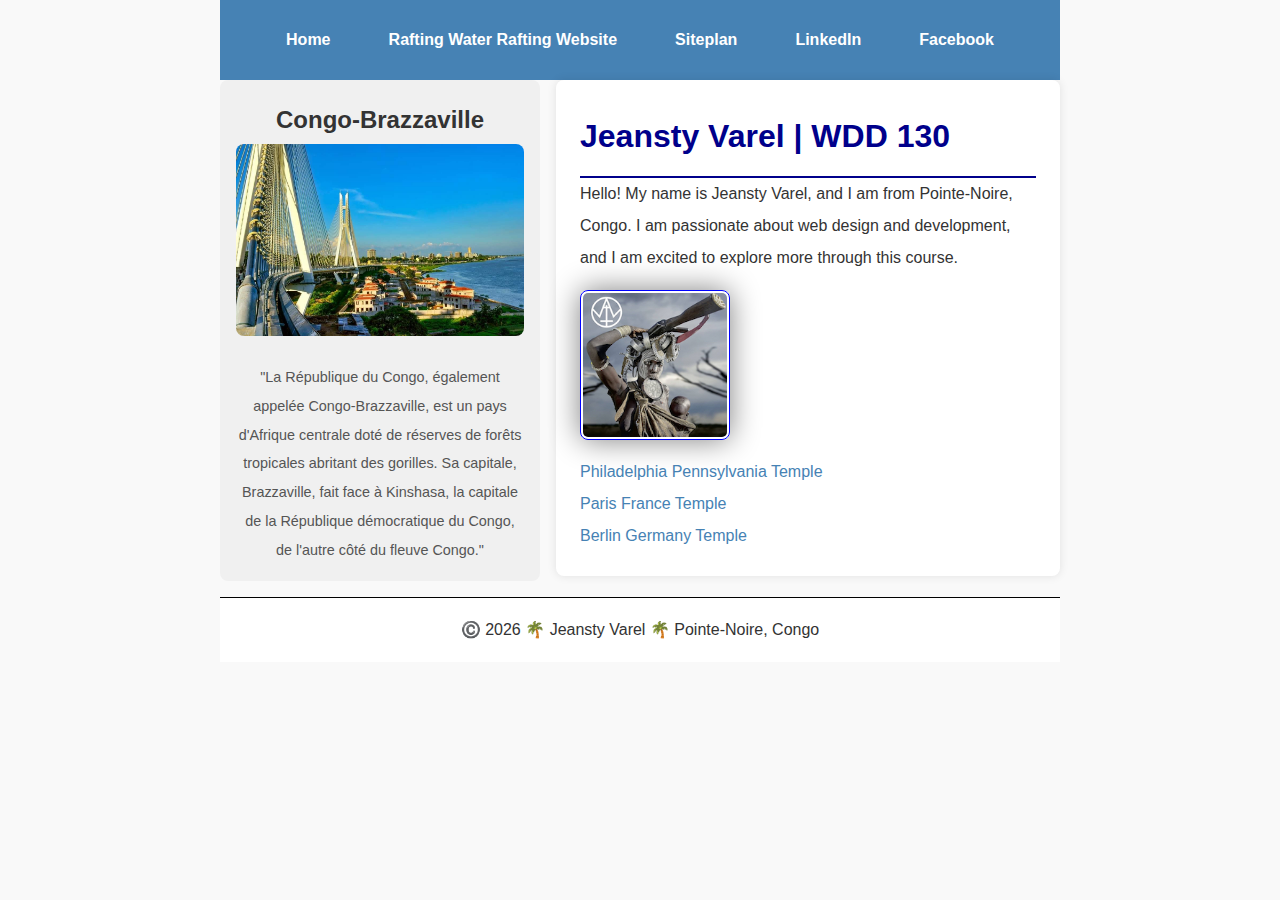
<file: index.html>
<!DOCTYPE html>
<html lang="en">
<head>
    <meta charset="UTF-8">
    <meta name="viewport" content="width=device-width, initial-scale=1.0">
    <meta name="description" content="Jeansty Varel's WDD 130 course homepage.">
    <meta name="author" content="Jeansty Varel">
    <title>Jeansty Varel | WDD 130</title>
    <link rel="stylesheet" href="styles/styles.css">
</head>
<body>
    <header>
        <nav>
            <a href="#">Home</a>
            <a href="wwr/index.html">Rafting Water Rafting Website</a>
            <a href="wwr/site_plan_rafting.html">Siteplan</a>
            <a href="https://www.linkedin.com/" target="_blank">LinkedIn</a>
            <a href="https://www.facebook.com/" target="_blank">Facebook</a>
        </nav>
    </header>

    <div class="grid">
        <aside>
            <h2>Congo-Brazzaville</h2>
            <img src="images/congo.jpg" alt="Congo-Brazzaville landscape">
            <p>"La République du Congo, également appelée Congo-Brazzaville, est un pays d'Afrique centrale doté de réserves de forêts tropicales abritant des gorilles. Sa capitale, Brazzaville, fait face à Kinshasa, la capitale de la République démocratique du Congo, de l'autre côté du fleuve Congo."</p>
        </aside>
        <main>
            <h1>Jeansty Varel | WDD 130</h1>
            <p>Hello! My name is Jeansty Varel, and I am from Pointe-Noire, Congo. I am passionate about web design and development, and I am excited to explore more through this course.</p>
            <img src="images/profile.jpg" alt="Profile picture of Jeansty Varel">
            <ul>
                <li><a href="#">Philadelphia Pennsylvania Temple</a></li>
                <li><a href="#">Paris France Temple</a></li>
                <li><a href="#">Berlin Germany Temple</a></li>
            </ul>            
        </main>
    </div>

    <footer>
        <p>©️ <span id="year"></span> 🌴 Jeansty Varel 🌴 Pointe-Noire, Congo</p>
        <script>
            document.getElementById("year").textContent = new Date().getFullYear();
        </script>
    </footer>
</body>
</html>
</file>
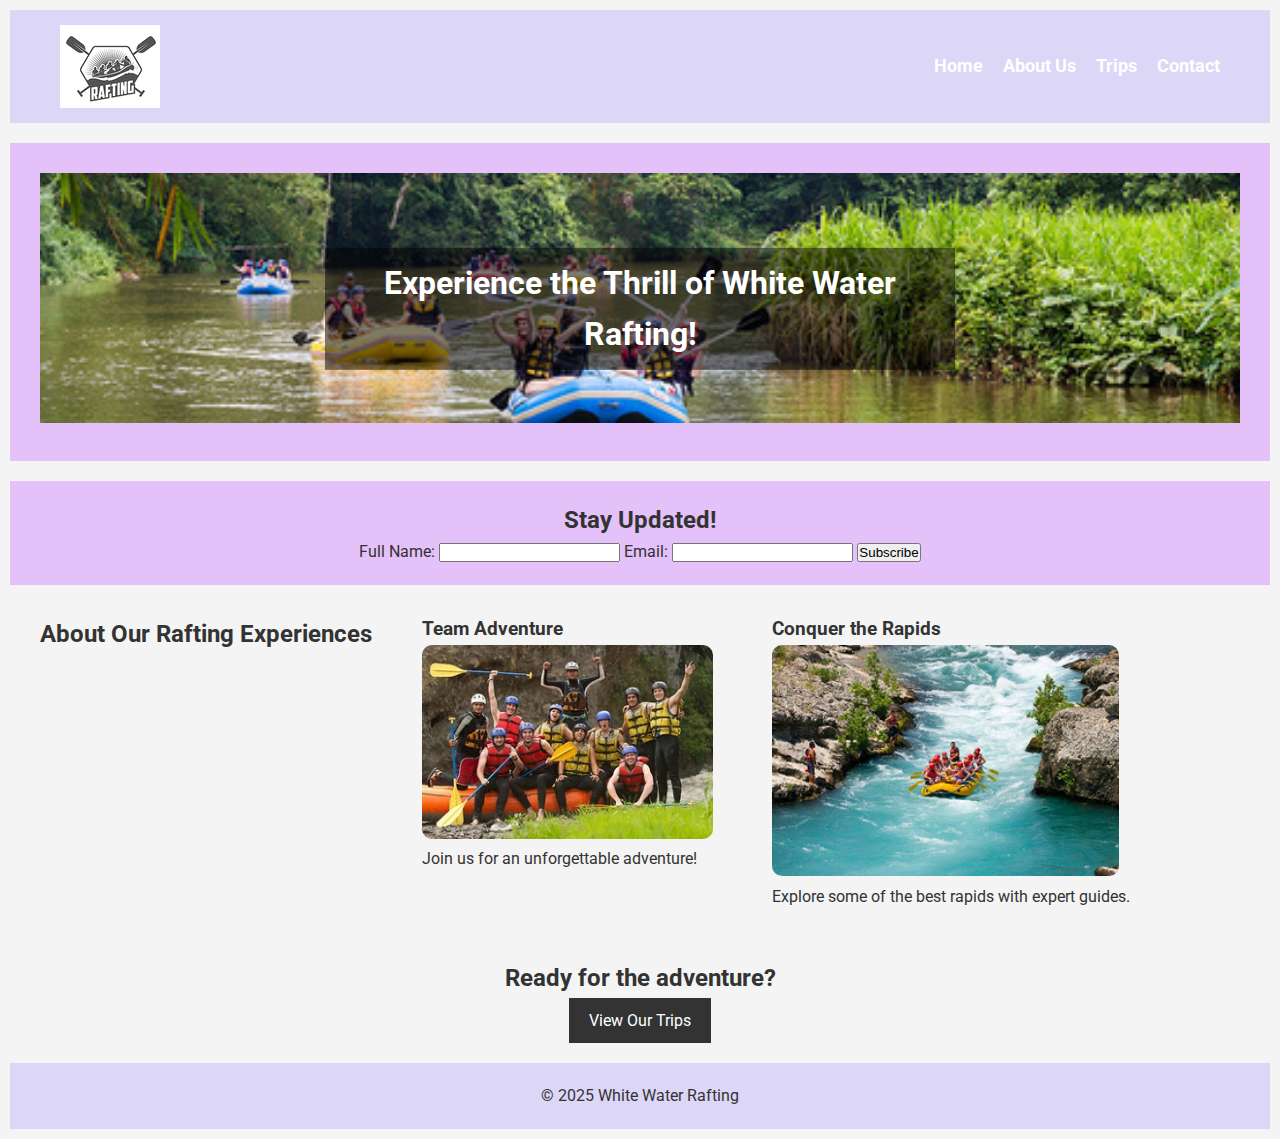
<file: wwr/index.html>
<!DOCTYPE html>
<html lang="en">
<head>
    <meta charset="UTF-8">
    <meta name="viewport" content="width=device-width, initial-scale=1.0">
    <meta http-equiv="X-UA-Compatible" content="ie=edge">
    <meta name="description" content="Learn about White Water Rafting's mission, history, and adventures. Discover why our rafting company is the best choice for thrilling river excursions.">
    <meta name="author" content="Jeansty Varel">
    <title>About Us - White Water Rafting</title>

    <!-- Google Fonts -->
    <link rel="preconnect" href="https://fonts.googleapis.com">
    <link rel="preconnect" href="https://fonts.gstatic.com" crossorigin>
    <link href="https://fonts.googleapis.com/css2?family=Merriweather:wght@400;700;900&family=Roboto:wght@400;700&display=swap" rel="stylesheet">

    <!-- Link to CSS -->
    <link rel="stylesheet" href="styles/rafting.css">
</head>
<body>
    
    <header>
    <div class="header-container">
        <img src="images/logo.png" alt="Rafting Company Logo" class="logo">
        <nav>
            <ul class="nav-list">
                <li><a href="index.html">Home</a></li>
                <li><a href="about.html">About Us</a></li>
                <li><a href="trips.html">Trips</a></li>
                <li><a href="contact.html">Contact</a></li>
            </ul>
        </nav>
    </div>
</header>

<main>
    <section class="hero">
        <img src="images/hero-home.jpeg" alt="Rafting Adventure">
        <h1>Experience the Thrill of White Water Rafting!</h1>
    </section>

    <section class="newsletter">
        <h2>Stay Updated!</h2>
        <form>
            <label for="name">Full Name:</label>
            <input type="text" id="name" required>
            
            <label for="email">Email:</label>
            <input type="email" id="email" required>
            
            <button type="submit">Subscribe</button>
        </form>
    </section>

    <section class="about-rafting grid-layout">
        <h2>About Our Rafting Experiences</h2>
        <article>
            <h3>Team Adventure</h3>
            <img src="images/rafting1.jpeg" alt="Rafting team">
            <p>Join us for an unforgettable adventure!</p>
        </article>
        <article>
            <h3>Conquer the Rapids</h3>
            <img src="images/rafting2.jpeg" alt="Exciting Rapids">
            <p>Explore some of the best rapids with expert guides.</p>
        </article>
    </section>

    <section class="cta">
        <h2>Ready for the adventure?</h2>
        <a href="trips.html" class="cta-button">View Our Trips</a>
    </section>
</main>

<footer>
    <p>&copy; 2025 White Water Rafting</p>
</footer>
</html>
</file>
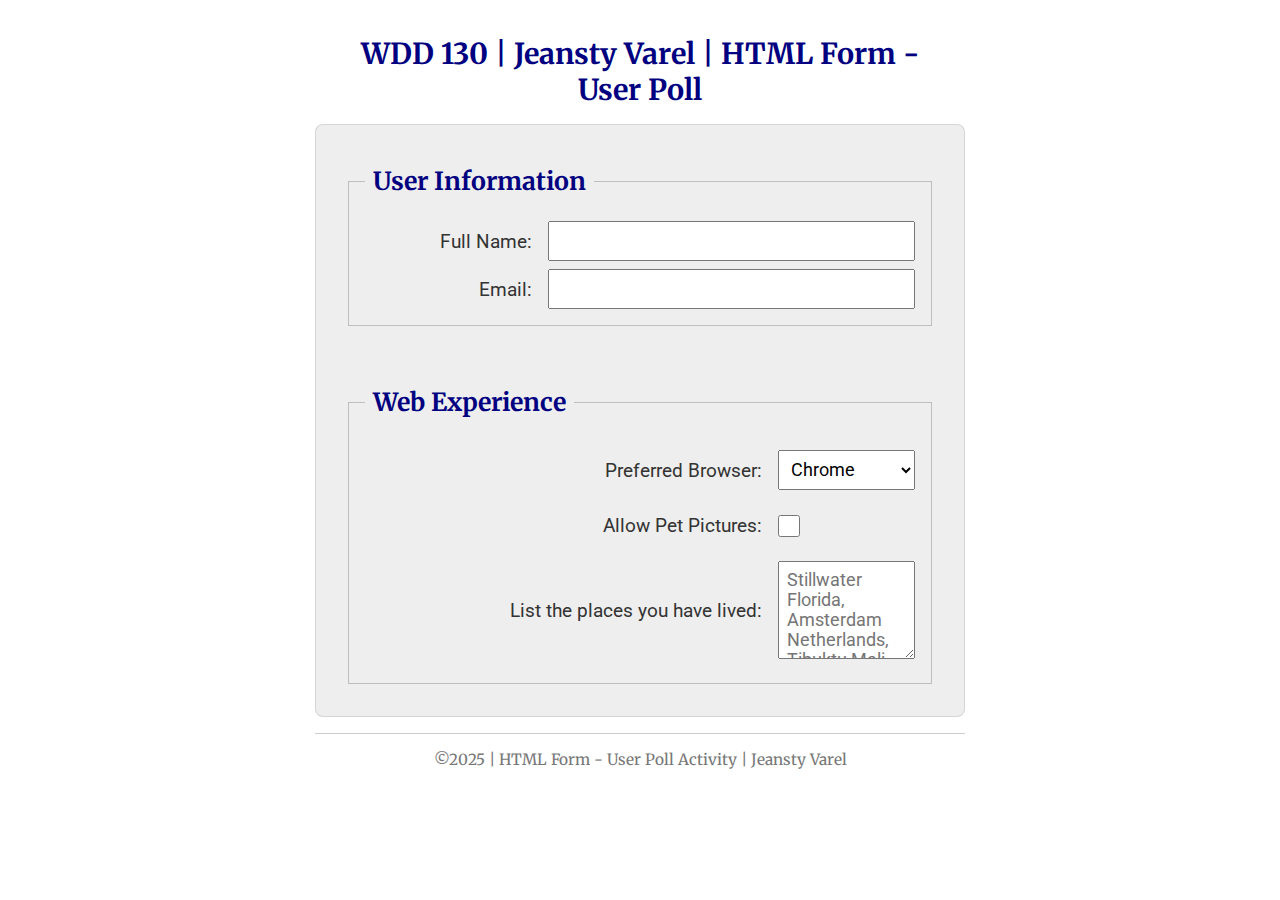
<file: week05/poll-form.html>
<!DOCTYPE html>
<html lang="en-us">
<head>
  <meta charset="utf-8">
  <meta name="viewport" content="width=device-width, initial-scale=1">
  <title>WDD 130 | HTML Form - User Poll</title>
  <!-- Add Google Fonts link in head -->
  <link rel="preconnect" href="https://fonts.googleapis.com">
  <link rel="preconnect" href="https://fonts.gstatic.com" crossorigin>
  <link href="https://fonts.googleapis.com/css2?family=Merriweather:wght@400;700&family=Roboto:wght@400;700&display=swap" rel="stylesheet">
  <link rel="stylesheet" href="styles/poll-form.css">
</head>
<body>
<header>
  <h1>WDD 130 | Jeansty Varel | HTML Form - User Poll</h1>
</header>

<main>
  <form id="userPoll">
    <!-- User Information Section -->
    <fieldset>
      <legend>User Information</legend>

      <div class="form-item column2">
        <label for="fullname">Full Name:</label>
        <input type="text" id="fullname" name="fullname" required>
      </div>

      <div class="form-item column2">
        <label for="useremail">Email:</label>
        <input type="email" id="useremail" name="useremail" required>
      </div>
    </fieldset>

    <!-- Web Experience Section -->
    <fieldset>
      <legend>Web Experience</legend>

      <div class="form-item column1">
        <label for="browser">Preferred Browser:</label>
        <select id="browser" name="browser">
          <option value="chrome">Chrome</option>
          <option value="firefox">Firefox</option>
          <option value="safari">Safari</option>
          <option value="edge">Edge</option>
          <option value="brave">Brave</option>
          <option value="other">Other</option>
        </select>
      </div>

      <div class="form-item column1">
        <label for="pet">Allow Pet Pictures:</label>
        <input type="checkbox" id="pet" name="pet">
      </div>

      <div class="form-item column1">
        <label for="feedback">List the places you have lived:</label>
        <textarea id="feedback" name="feedback" rows="4" placeholder="Stillwater Florida, Amsterdam Netherlands, Tibuktu Mali"></textarea>
      </div>
    </fieldset>
  </form>
</main>

<footer>
  <p>©2025 | HTML Form - User Poll Activity | Jeansty Varel</p>
</footer>
</body>
</html>
</file>
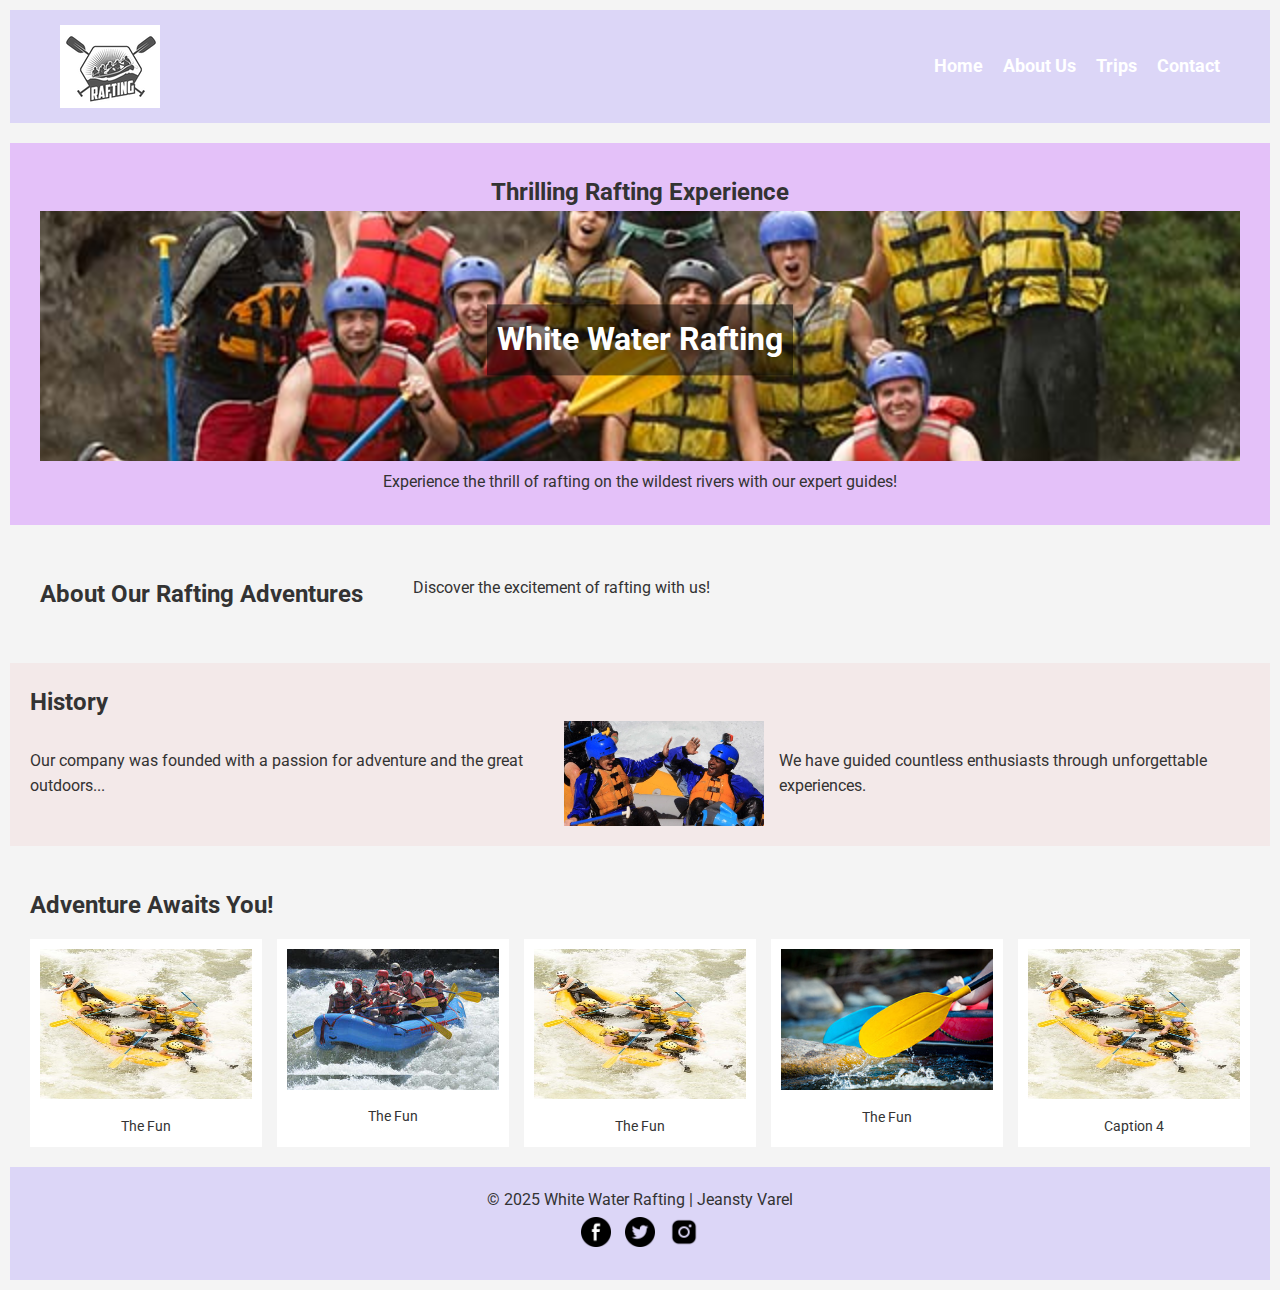
<file: wwr/about.html>
<!DOCTYPE html>
<html lang="en">
<head>
    <meta charset="UTF-8">
    <meta name="viewport" content="width=device-width, initial-scale=1.0">
    <meta http-equiv="X-UA-Compatible" content="ie=edge">
    <meta name="description" content="Learn about White Water Rafting's mission, history, and adventures. Discover why our rafting company is the best choice for thrilling river excursions.">
    <meta name="author" content="Jeansty varel">
    <title>About Us - White Water Rafting</title>

    <!-- Google Fonts -->
    <link rel="preconnect" href="https://fonts.googleapis.com">
    <link rel="preconnect" href="https://fonts.gstatic.com" crossorigin>
    <link href="https://fonts.googleapis.com/css2?family=Merriweather:wght@400;700;900&family=Roboto:wght@400;700&display=swap" rel="stylesheet">

    <!-- Link to CSS -->
    <link rel="stylesheet" href="styles/rafting.css">
</head>
<body>

    <!-- HEADER SECTION -->
    <header>
        <div class="header-container">
            <img src="images/logo.png" alt="Rafting Company Logo" class="logo">
            <nav>
                <ul class="nav-list">
                    <li><a href="index.html">Home</a></li>
                    <li><a href="about.html">About Us</a></li>
                    <li><a href="trips.html">Trips</a></li>
                    <li><a href="contact.html">Contact</a></li>
                </ul>
            </nav>
        </div>
    </header>

    <!-- MAIN CONTENT -->
    <main>
        <section class="hero">
            <h1>White Water Rafting</h1>
            <article>
                <h2>Thrilling Rafting Experience</h2>
                <img src="images/happy-client.jpg" alt="Happy Client">
                <p>Experience the thrill of rafting on the wildest rivers with our expert guides!</p>
            </article>
        </section>

        <section class="about-rafting grid-layout">
            <h2>About Our Rafting Adventures</h2>
            <p>Discover the excitement of rafting with us!</p>
        </section>

        <section class="history">
            <h2>History</h2>
            <div class="history-content">
                <p>Our company was founded with a passion for adventure and the great outdoors...</p>
                <img src="images/raf3.jpeg" alt="History Image">
                <p>We have guided countless enthusiasts through unforgettable experiences.</p>
            </div>
        </section>

        <section class="adventure">
            <h2>Adventure Awaits You!</h2>
            <div class="adventure-gallery">
                <figure>
                    <img src="images/raf1.jpg" alt="Adventure 1">
                    <figcaption>The Fun</figcaption>
                </figure>
                <figure>
                    <img src="images/raf2.jpeg" alt="Adventure 2">
                    <figcaption>The Fun</figcaption>
                </figure>
                <figure>
                    <img src="images/raf5.jpg" alt="Adventure 3">
                    <figcaption>The Fun</figcaption>
                </figure>
                <figure>
                    <img src="images/raf4.jpeg" alt="Adventure 4">
                    <figcaption>The Fun</figcaption>
                </figure>
                <figure>
                    <img src="images/raf5.jpg" alt="Adventure 4">
                    <figcaption>Caption 4</figcaption>
                </figure>
            </div>
        </section>
    </main>

     <!-- Footer -->
     <footer>
        <p>&copy; 2025 White Water Rafting | Jeansty Varel</p>
        <nav class="social-links">
            <a href="https://facebook.com"><img src="images/facebook.webp" alt="Facebook"></a>
            <a href="https://twitter.com"><img src="images/twitter.webp" alt="Twitter"></a>
            <a href="https://instagram.com"><img src="images/instagram.webp" alt="Instagram"></a>
        </nav>
    </footer>
</body>
</html>
</file>
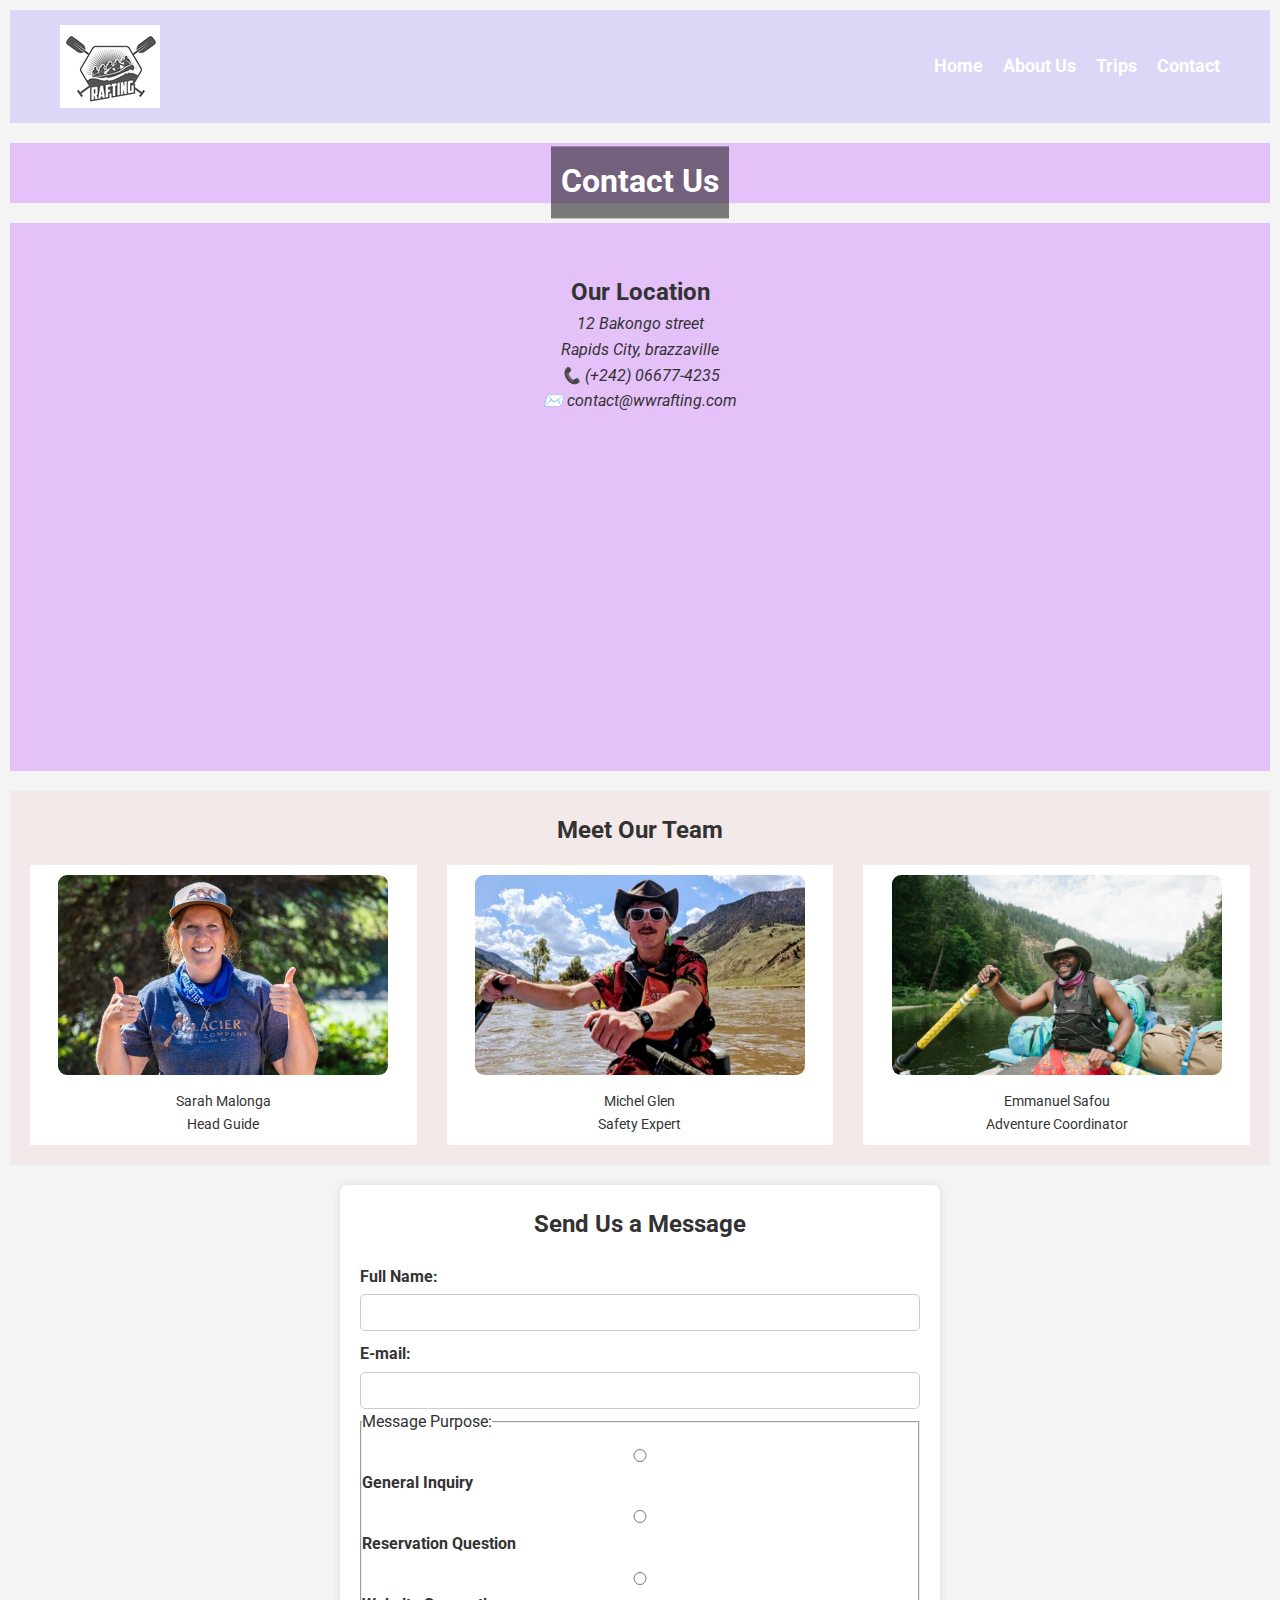
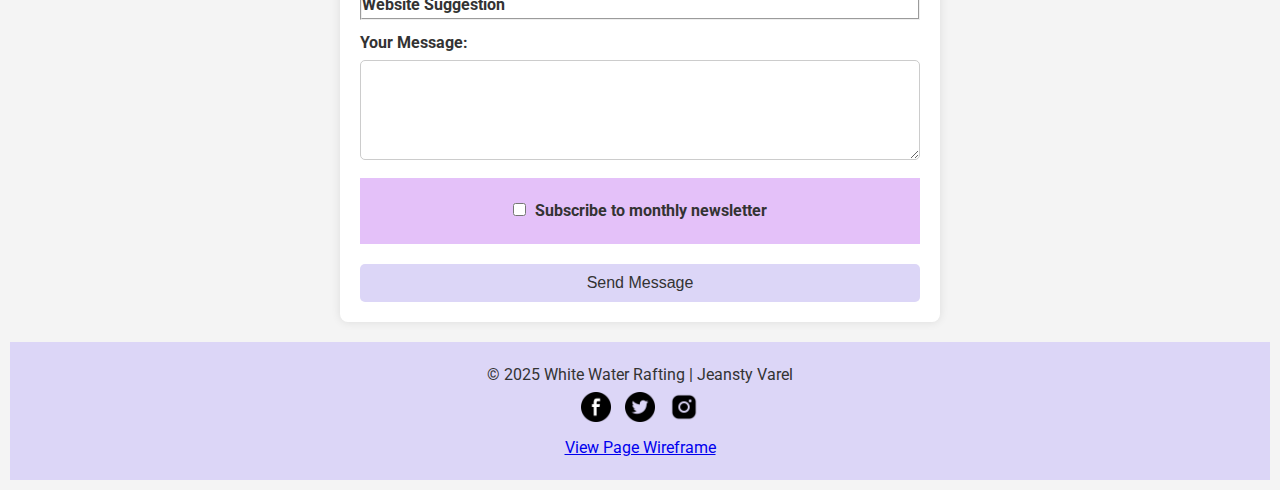
<file: wwr/contact.html>
<!DOCTYPE html>
<html lang="en">
<head>
    <meta charset="UTF-8">
    <meta name="viewport" content="width=device-width, initial-scale=1.0">
    <meta http-equiv="X-UA-Compatible" content="ie=edge">
    <meta name="description" content="Contact White Water Rafting for inquiries, reservations, or suggestions. Find our location, phone number, and email. Get in touch with our expert team.">
    <meta name="author" content="Jeansty Varel">
    <title>Contact Us - White Water Rafting</title>

    <!-- Google Fonts -->
    <link rel="preconnect" href="https://fonts.googleapis.com">
    <link rel="preconnect" href="https://fonts.gstatic.com" crossorigin>
    <link href="https://fonts.googleapis.com/css2?family=Merriweather:wght@400;700;900&family=Roboto:wght@400;700&display=swap" rel="stylesheet">

    <!-- Link to CSS -->
    <link rel="stylesheet" href="styles/rafting.css">
</head>
<body>

    <!-- HEADER SECTION -->
    <header>
        <div class="header-container">
            <img src="images/logo.png" alt="Rafting Company Logo" class="logo">
            <nav>
                <ul class="nav-list">
                    <li><a href="index.html">Home</a></li>
                    <li><a href="about.html">About Us</a></li>
                    <li><a href="trips.html">Trips</a></li>
                    <li><a href="contact.html">Contact</a></li>
                </ul>
            </nav>
        </div>
    </header>

    <!-- MAIN CONTENT -->
    <main>
        <section class="hero">
            <h1>Contact Us</h1>
        </section>

        <div class="contact-container">
            <section class="contact-info">
                <h2>Our Location</h2>
                <address>
                    12 Bakongo street<br>
                    Rapids City, brazzaville<br>
                    📞 (+242) 06677-4235<br>
                    ✉️ contact@wwrafting.com
                </address>
                <div class="map">
                    <iframe src="https://www.google.com/maps/embed?pb=!1m14!1m12!1m3!1d254015.10448128788!2d15.156750641114375!3d-4.081497682804422!2m3!1f0!2f0!3f0!3m2!1i1024!2i768!4f13.1!5e0!3m2!1sfr!2scg!4v1739289404796!5m2!1sfr!2scg" allowfullscreen="" loading="lazy" referrerpolicy="no-referrer-when-downgrade"></iframe>
                </div>
            </section>

            <section class="team">
                <h2>Meet Our Team</h2>
                <div class="employee-gallery">
                    <figure>
                        <img src="images/guide1.jpeg" alt="Sarah Johnson">
                        <figcaption>Sarah Malonga<br>Head Guide</figcaption>
                    </figure>
                    <figure>
                        <img src="images/guide2.jpeg" alt="Mike Chen">
                        <figcaption>Michel Glen<br>Safety Expert</figcaption>
                    </figure>
                    <figure>
                        <img src="images/guide3.jpeg" alt="Emma Wilson">
                        <figcaption>Emmanuel Safou<br>Adventure Coordinator</figcaption>
                    </figure>
                </div>
            </section>

            <section class="contact-form">
                <h2>Send Us a Message</h2>
                <form>
                    <div class="form-group">
                        <label for="name">Full Name:</label>
                        <input type="text" id="name" name="name" required>
                    </div>
                    
                    <div class="form-group">
                        <label for="email">E-mail:</label>
                        <input type="email" id="email" name="email" required>
                    </div>
            
                    <div class="form-group">
                        <fieldset>
                            <legend>Message Purpose:</legend>
                            <label for="purpose-general">
                                <input type="radio" id="purpose-general" name="purpose" value="general" required>
                                General Inquiry
                            </label>
                            <label for="purpose-reservation">
                                <input type="radio" id="purpose-reservation" name="purpose" value="reservation">
                                Reservation Question
                            </label>
                            <label for="purpose-suggestion">
                                <input type="radio" id="purpose-suggestion" name="purpose" value="suggestion">
                                Website Suggestion
                            </label>
                        </fieldset>
                    </div>
            
                    <div class="form-group">
                        <label for="message">Your Message:</label>
                        <textarea id="message" name="message" rows="5" required></textarea>
                    </div>
            
                    <div class="form-group">
                        <label for="newsletter" class="newsletter">
                            <input type="checkbox" id="newsletter" name="newsletter">
                            Subscribe to monthly newsletter
                        </label>
                    </div>
            
                    <button type="submit" class="submit-btn">Send Message</button>
                </form>
            </section>
            
        </div>
    </main>

    <!-- FOOTER -->
    <footer>
        <p>&copy; 2025 White Water Rafting | Jeansty Varel</p>
        <nav class="social-links">
            <a href="https://facebook.com"><img src="images/facebook.webp" alt="Facebook"></a>
            <a href="https://twitter.com"><img src="images/twitter.webp" alt="Twitter"></a>
            <a href="https://instagram.com"><img src="images/instagram.webp" alt="Instagram"></a>
        </nav>
        <a href="https://app.moqups.com/T0ibwRDX0x3hn97PRto9OncnGVM7BpMD/view/page/a9a5f8d52" class="wireframe-link">View Page Wireframe</a>
    </footer>
</body>
</html>
</file>
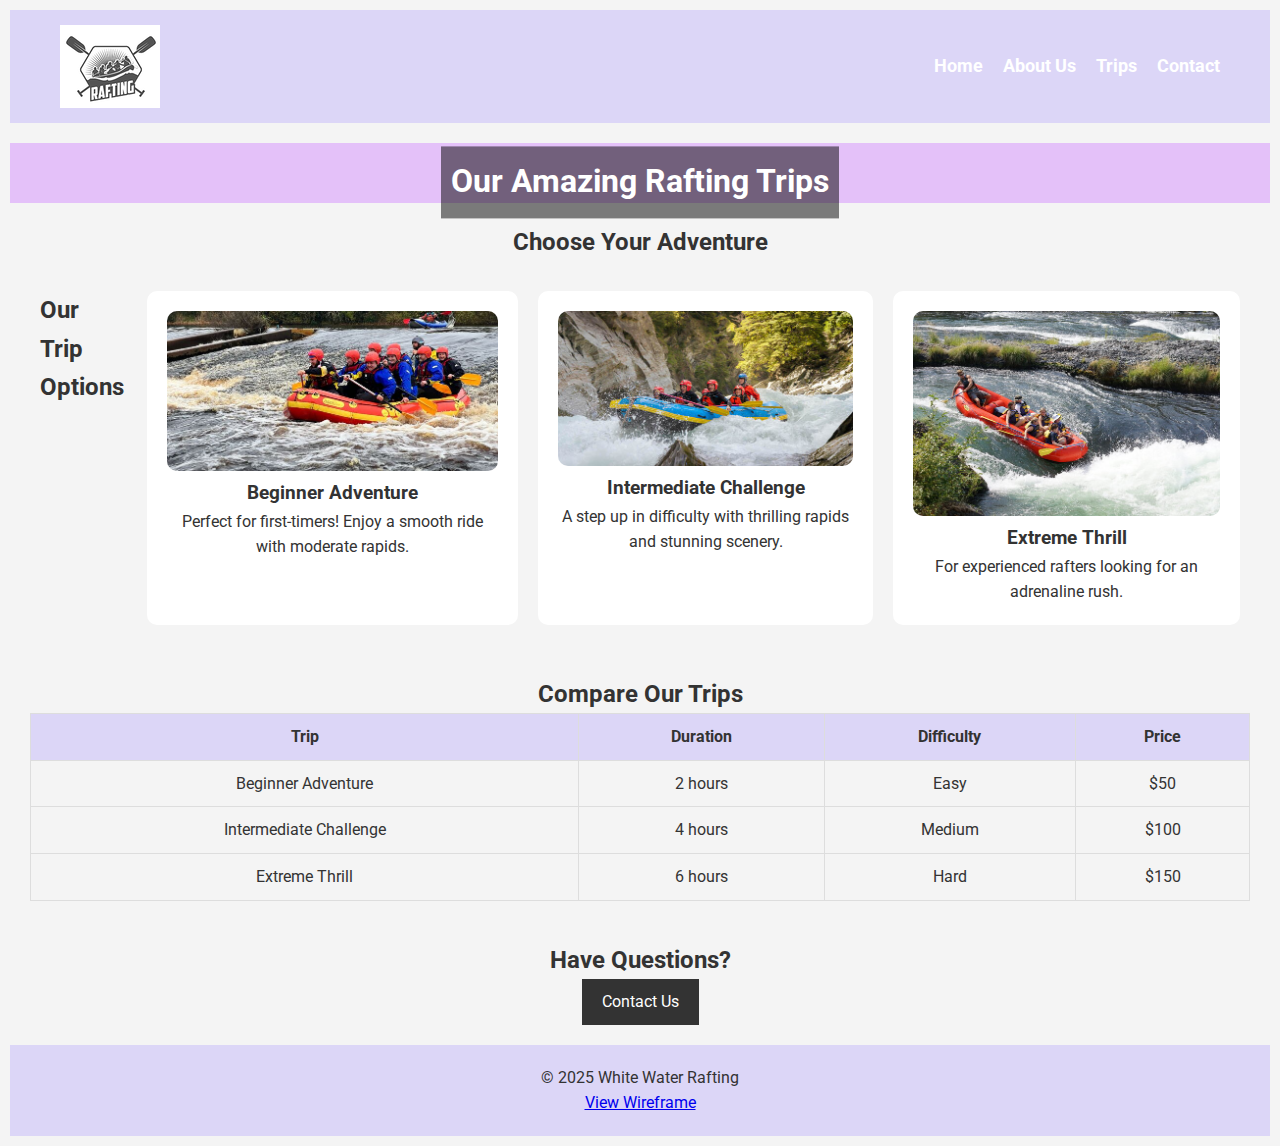
<file: wwr/trips.html>
<!DOCTYPE html>
<html lang="en">
<head>
    <meta charset="UTF-8">
    <meta name="viewport" content="width=device-width, initial-scale=1.0">
    <meta http-equiv="X-UA-Compatible" content="ie=edge">
    <meta name="description" content="Learn about White Water Rafting's mission, history, and adventures. Discover why our rafting company is the best choice for thrilling river excursions.">
    <meta name="author" content="Jeansty varel">
    <title>About Us - White Water Rafting</title>

    <!-- Google Fonts -->
    <link rel="preconnect" href="https://fonts.googleapis.com">
    <link rel="preconnect" href="https://fonts.gstatic.com" crossorigin>
    <link href="https://fonts.googleapis.com/css2?family=Merriweather:wght@400;700;900&family=Roboto:wght@400;700&display=swap" rel="stylesheet">

    <!-- Link to CSS -->
    <link rel="stylesheet" href="styles/rafting.css">
</head>
<body>
    
    <header>
    <div class="header-container">
        <img src="images/logo.png" alt="Rafting Company Logo" class="logo">
        <nav>
            <ul class="nav-list">
                <li><a href="index.html">Home</a></li>
                <li><a href="about.html">About Us</a></li>
                <li><a href="trips.html">Trips</a></li>
                <li><a href="contact.html">Contact</a></li>
            </ul>
        </nav>
    </div>
</header>

<main>
    <section class="hero">
        <h1>Our Amazing Rafting Trips</h1>
    </section>

    <section class="trip">
        <h2>Choose Your Adventure</h2>
    </section>

    <section class="trip-list">
        <h2>Our Trip Options</h2>
        <article>
            <img src="images/trip1.jpeg" alt="Beginner Trip">
            <h3>Beginner Adventure</h3>
            <p>Perfect for first-timers! Enjoy a smooth ride with moderate rapids.</p>
        </article>

        <article>
            <img src="images/trip2.jpeg" alt="Intermediate Trip">
            <h3>Intermediate Challenge</h3>
            <p>A step up in difficulty with thrilling rapids and stunning scenery.</p>
        </article>

        <article>
            <img src="images/trip3.jpeg" alt="Extreme Trip">
            <h3>Extreme Thrill</h3>
            <p>For experienced rafters looking for an adrenaline rush.</p>
        </article>
    </section>

    <section class="trip-table">
        <h2>Compare Our Trips</h2>
        <table>
            <thead>
                <tr>
                    <th>Trip</th>
                    <th>Duration</th>
                    <th>Difficulty</th>
                    <th>Price</th>
                </tr>
            </thead>
            <tbody>
                <tr>
                    <td>Beginner Adventure</td>
                    <td>2 hours</td>
                    <td>Easy</td>
                    <td>$50</td>
                </tr>
                <tr>
                    <td>Intermediate Challenge</td>
                    <td>4 hours</td>
                    <td>Medium</td>
                    <td>$100</td>
                </tr>
                <tr>
                    <td>Extreme Thrill</td>
                    <td>6 hours</td>
                    <td>Hard</td>
                    <td>$150</td>
                </tr>
            </tbody>
        </table>
    </section>

    <section class="cta">
        <h2>Have Questions?</h2>
        <a href="contact.html" class="cta-button">Contact Us</a>
    </section>
</main>

<footer>
    <p>&copy; 2025 White Water Rafting</p>
    <a href="images/trips-wireframe.jpg">View Wireframe</a>
</footer>
</html>
</file>
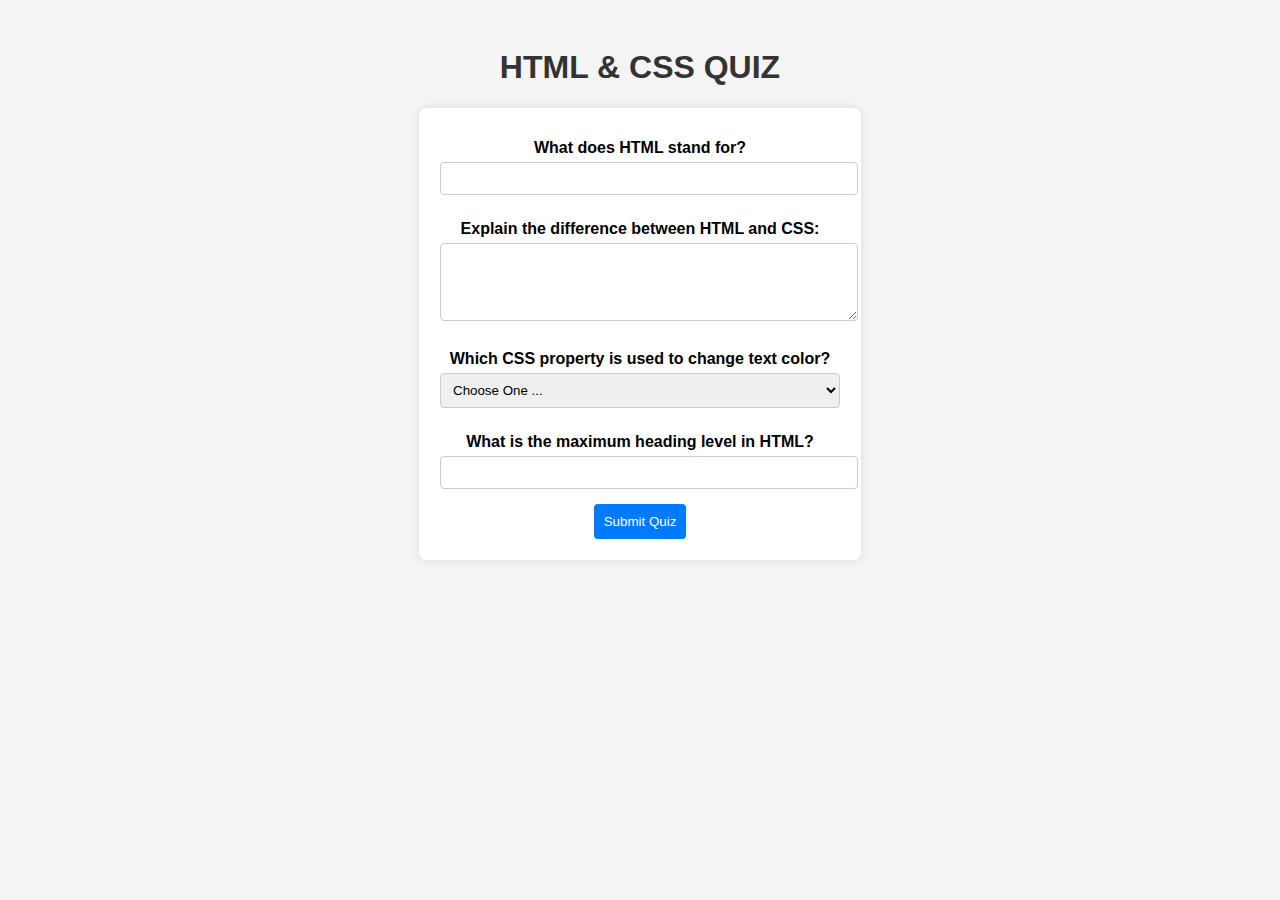
<file: week05/Quiz/quiz.html>
<!DOCTYPE html>
<html lang="en">
<head>
    <meta charset="UTF-8">
    <meta name="viewport" content="width=device-width, initial-scale=1.0">
    <title>HTML & CSS Quiz</title>
    <link rel="stylesheet" href="styles/quiz.css">
</head>
<body>
    <h1>HTML & CSS QUIZ</h1>
    <form action="#" method="post">
        <!-- Question 1: Fill in the blank -->
        <label for="q1">What does HTML stand for?</label>
        <input type="text" id="q1" name="q1" required>

        <!-- Question 2: Short answer -->
        <label for="q2">Explain the difference between HTML and CSS:</label>
        <textarea id="q2" name="q2" rows="4" required></textarea>

        <!-- Question 3: Dropdown selection -->
        <label for="q3">Which CSS property is used to change text color?</label>
        <select id="q3" name="q3" required>
            <option value="" selected disabled>Choose One ...</option>
            <option value="color">color</option>
            <option value="font-size">font-size</option>
            <option value="background-color">background-color</option>
        </select>

        <!-- Question 4: Number input -->
        <label for="q4">What is the maximum heading level in HTML?</label>
        <input type="number" id="q4" name="q4" min="1" max="6" required>

        <!-- Submit Button -->
        <button type="submit">Submit Quiz</button>
    </form>
</body>
</html>
</file>
<file: wwr/styles/rafting.css>
* {
    margin: 0;
    padding: 0;
    box-sizing: border-box;
}

.center-text {
    text-align: center;
}

body {
    font-family: 'Roboto', sans-serif;
    background-color: #f4f4f4;
    color: #333;
    line-height: 1.6;
    padding: 10px;
}

header {
    background-color: #dcd6f7;
    color: white;
    padding: 15px;
    text-align: center;
}

.header-container {
    display: flex;
    justify-content: space-between;
    align-items: center;
    max-width: 1200px;
    margin: auto;
    padding: 0 20px
}

nav ul {
    list-style: none;
    display: flex;
    margin: 0;
    padding: 0;
    gap: 20px;
}

nav a {
    text-decoration: none;
    color: #333;
    font-weight: bold;
}

.nav-list li {
    display: inline;
}

.nav-list a {
    color: white;
    text-decoration: none;
    font-size: 18px;
    font-weight: bold;
    transition: color 0.3s ease-in-out;
}

.nav-list a:hover {
    color: green;
}

.about-rafting img {
    width:97%;
    height: min-content;
    border-radius: 10px; /* Rounded corners */
    transition: transform 0.5s ease, box-shadow 0.5s ease;
}

.about-rafting img:hover {
    transform: scale(1.05); /* Slight zoom effect */
    box-shadow: 0 10px 20px rgba(0, 0, 0, 0.2); /* Add shadow on hover */
}

.hero {
    text-align: center;
    background-color: #e4c1f9;
    padding: 30px;
    margin: 20px 0;
}

.hero img {
    width: 100%;
    max-height: 250px;
    object-fit: cover;
}

.hero h1 {
    font-size: 32px;
    margin: 10px 0;
}

.history {
    background-color: #f3e9e9;
    padding: 20px;
    margin: 20px 0;
}

.history-content {
    display: flex;
    gap: 15px;
    justify-content: space-around;
    align-items: center;
}

.history img {
    max-width: 200px;
    height: auto;
}

.adventure {
    padding: 20px;
}

.adventure-gallery {
    display: grid;
    grid-template-columns: repeat(auto-fit, minmax(150px, 1fr));
    gap: 15px;
    margin-top: 15px;
}

.adventure-gallery figure {
    background-color: #fff;
    padding: 10px;
    text-align: center;
}

.adventure-gallery img {
    width: 100%;
    height: auto;
    max-height: 150px;
}

figcaption {
    font-size: 14px;
    margin-top: 8px;
}

footer {
    background-color: #dcd6f7;
    padding: 20px;
    text-align: center;
}

footer .social-links img {
    width: 30px;
    height: 30px;
    margin: 5px;
}

/* Contact Page Styles */
.contact-info {
    text-align: center;
    background-color: #e4c1f9;
    padding: 50px;
    margin: 20px 0;
}

.company-details p {
    font-size: 18px;
    margin: 10px 0;
}

.map iframe {
    width: 100%;
    height: 300px;
    border: none;
}

/* Team Section */
.team {
    text-align: center;
    background-color: #f3e9e9;
    padding: 20px;
    margin: 20px 0;
}

.team-gallery {
    display: flex;
    justify-content: center;
    gap: 20px;
    margin-top: 15px;
}

.team-gallery figure {
    background-color: #fff;
    padding: 10px;
    text-align: center;
    max-width: 200px;
}

.team-gallery img {
    width: 100%;
    height: auto;
    border-radius: 50%;
}

/* Contact Form */
.contact-form {
    background-color: #fff;
    padding: 20px;
    margin: 20px 0;
    border-radius: 8px;
    box-shadow: 0 0 10px rgba(0, 0, 0, 0.1);
    max-width: 600px;
    margin-left: auto;
    margin-right: auto;
}

.contact-form h2 {
    text-align: center;
    margin-bottom: 20px;
}

.contact-form label {
    display: block;
    margin-top: 10px;
    font-weight: bold;
}

.contact-form input,
.contact-form textarea {
    width: 100%;
    padding: 10px;
    margin-top: 5px;
    border: 1px solid #ccc;
    border-radius: 5px;
}

.contact-form textarea {
    height: 100px;
    resize: vertical;
}

.contact-form input[type="checkbox"] {
    width: auto;
    margin-right: 5px;
}

.contact-form button {
    display: block;
    width: 100%;
    padding: 10px;
    margin-top: 20px;
    background-color: #dcd6f7;
    color: #333;
    border: none;
    border-radius: 5px;
    font-size: 16px;
    cursor: pointer;
}

.contact-form button:hover {
    background-color: #bbaae0;
}

.employee-gallery img {
    width: 90%;
    height: 200px;
    object-fit: cover;
    border-radius: 9px;
}

.employee-gallery figure {
    background-color: #fff;
    padding: 10px;
    text-align: center;
}

.employee-gallery {
    display: grid;
    grid-template-columns: repeat(auto-fit, minmax(100px, 1fr));
    gap: 30px;
    margin-top: 15px;
}


/* index-------- */
.hero {
    position: relative;
    text-align: center;
}

.hero h1 {
    position: absolute;
    top: 49%;
    left: 50%;
    transform: translate(-50%, -50%);
    color: white;
    font-size: 2rem;
    background: rgba(0, 0, 0, 0.5);
    padding: 10px;
}

.grid-layout {
    display: flex;
    grid-template-columns:repeat(2, 1fr);
    grid-gap: 50px;
    padding: 30px;
}

.newsletter {
    text-align: center;
    padding: 20px;
    background: #e4c1f9;
}

.cta {
    text-align: center;
    padding: 20px;
}

.cta-button {
    display: inline-block;
    background: #333;
    color: white;
    padding: 10px 20px;
    text-decoration: none;
}

/*trips------*/
.trip-list {
    display: flex;
    gap: 20px;
    padding: 30px;
}
.trip h2{
    display: grid;
    text-align: center;
}


.trip-list article:hover {
    transform: scale(1.05);
    box-shadow: 3px 3px 10px rgba(0, 0, 0, 0.3);
}

.trip-list img {
    max-width: 100%;
    border-radius: 10px;
}

.trip-table {
    text-align: center;
    padding: 20px;
}

.trip-list article {
    background: white;
    padding: 20px;
    border-radius: 10px;
    text-align: center;
    transition: transform 0.3s ease-in-out;
}

table {
    width: 100%;
    border-collapse: collapse;
}

th, td {
    border: 1px solid #ddd;
    padding: 10px;
}

th {
    background: #dcd6f7;
}
</file>
<file: week05/styles/poll-form.css>
* {
    margin: 0;
    padding: 0;
    box-sizing: border-box;
  }
  
  body {
    font-family: 'Merriweather', Georgia, serif;
    font-size: 1.2em;
    color: #333;
    background: #fff;
    padding: 20px;
  }
  
  header {
    margin: 0 auto;
    width: 650px;
  }
  
  h1 {
    margin: 1rem;
    font-size: 1.5em;
    color: navy;
    text-align: center;
  }
  
  form {
    width: 650px;
    margin: 0 auto;
    padding: 1rem;
    border: 1px solid rgba(0, 0, 0, 0.1);
    border-radius: 0.5rem;
    background-color: #eee;
    display: grid;
    gap: 20px;
  }
  
  fieldset {
    display: grid;
    gap: 0.5rem;
    margin: 1rem;
    border: 1px solid rgba(0, 0, 0, 0.2);
    padding: 1rem;
  }
  
  legend {
    padding: 0.5rem;
    color: navy;
    font-size: 1.3em;
    font-weight: 700;
  }
  
  label, input, button, select, textarea {
    font-family: 'Roboto', Arial, sans-serif;
  }
  
  .form-item {
    display: grid;
    align-items: center;
  }
  
  .column1 {
    grid-template-columns: 3fr 1fr;
    margin: 0.5rem 0;
  }
  
  .column2 {
    grid-template-columns: 1fr 2fr;
  }
  
  label {
    text-align: right;
    padding-right: 1rem;
  }
  
  input, select, textarea {
    padding: 0.5rem;
    font-size: 1.1rem;
    width: 100%;
  }
  
  input[type="checkbox"] {
    width: 22px;
    height: 22px;
    vertical-align: bottom;
  }
  
  button {
    margin: 1rem;
    background-color: navy;
    color: #fff;
    border: none;
    border-radius: 0.5rem;
    padding: 0.75rem;
    font-size: 1.2rem;
    cursor: pointer;
    transition: background-color 0.3s;
  }
  
  button:hover {
    background-color: darkgreen;
  }
  
  footer {
    margin: 1rem auto 0;
    width: 650px;
    text-align: center;
    font-size: 0.8em;
    color: #777;
    border-top: 1px solid #ccc;
    padding-top: 1rem;
  }
</file>
<file: week05/Quiz/styles/quiz.css>
body {
    font-family: Arial, sans-serif;
    background-color: #f4f4f4;
    text-align: center;
    padding: 20px;
}

h1 {
    color: #333;
}

form {
    background: white;
    max-width: 400px;
    margin: 0 auto;
    padding: 21px;
    border-radius: 8px;
    box-shadow: 0px 0px 10px rgba(0, 0, 0, 0.1);
}

label {
    display: block;
    margin: 10px 0 5px;
    font-weight: bold;
}

input, textarea, select {
    width: 100%;
    padding: 8px;
    margin-bottom: 15px;
    border: 1px solid #ccc;
    border-radius: 4px;
}

button {
    background-color: #007bff;
    color: white;
    padding: 10px;
    border: none;
    border-radius: 4px;
    cursor: pointer;
}

button:hover {
    background-color: #0056b3;
}
</file>
<file: styles/styles.css>
/* General Reset */
* {
    margin: 0;
    padding: 0;
    box-sizing: border-box;
}

body {
    font-family: 'Arial', sans-serif;
    line-height: 2;
    background-color: #f9f9f9;
    color: #333;
}

header, .grid, footer {
    max-width: 840px;
    margin: 0 auto;
}

header {
    background-color: steelblue;
    padding: 1rem;
}

nav {
    display: flex;
    justify-content: space-evenly;
    align-items: center;
}

nav a {
    color: white;
    text-decoration: none;
    font-weight: bold;
    padding: 0.5rem;
}

.grid {
    display: grid;
    grid-template-columns: 1fr 2fr;
    gap: 1rem;
    align-items: start;
}

aside {
    width: 20rem;
    grid-column: 1/2;
    grid-row: 1/2;
    background-color: #f0f0f0;
    padding: 1rem;
    border-radius: 8px;
    text-align: center;
    position: relative;
}

aside img {
    width: 100%;
    height: auto;
    border-radius: 8px;
    margin-bottom: 1rem;
}

aside p {
    font-size: 0.9rem;
    color: #555;
}

main {
    background-color: #fff;
    padding: 1.5rem;
    border-radius: 8px;
    box-shadow: 0 0 10px rgba(0, 0, 0, 0.1);
}

main h1 {
    color: darkblue;
    border-bottom: 2px solid darkblue;
    padding-bottom: 0.5rem;
}

main img {
    width: 150px;
    height: auto;
    margin-top: 1rem;
    display: block;
    border-radius: 8px;
    box-shadow: 0 0 30px gray;
    border: 1px solid blue;
    padding: 2px;
}

ul {
    list-style-type: none;
    margin-top: 1rem;
}

ul li a {
    color: steelblue;
    text-decoration: none;
}

footer {
    background-color: #fff;
    padding: 1rem;
    border-top: 1px solid #000;
    text-align: center;
    margin-top: 1rem;
}
</file>
